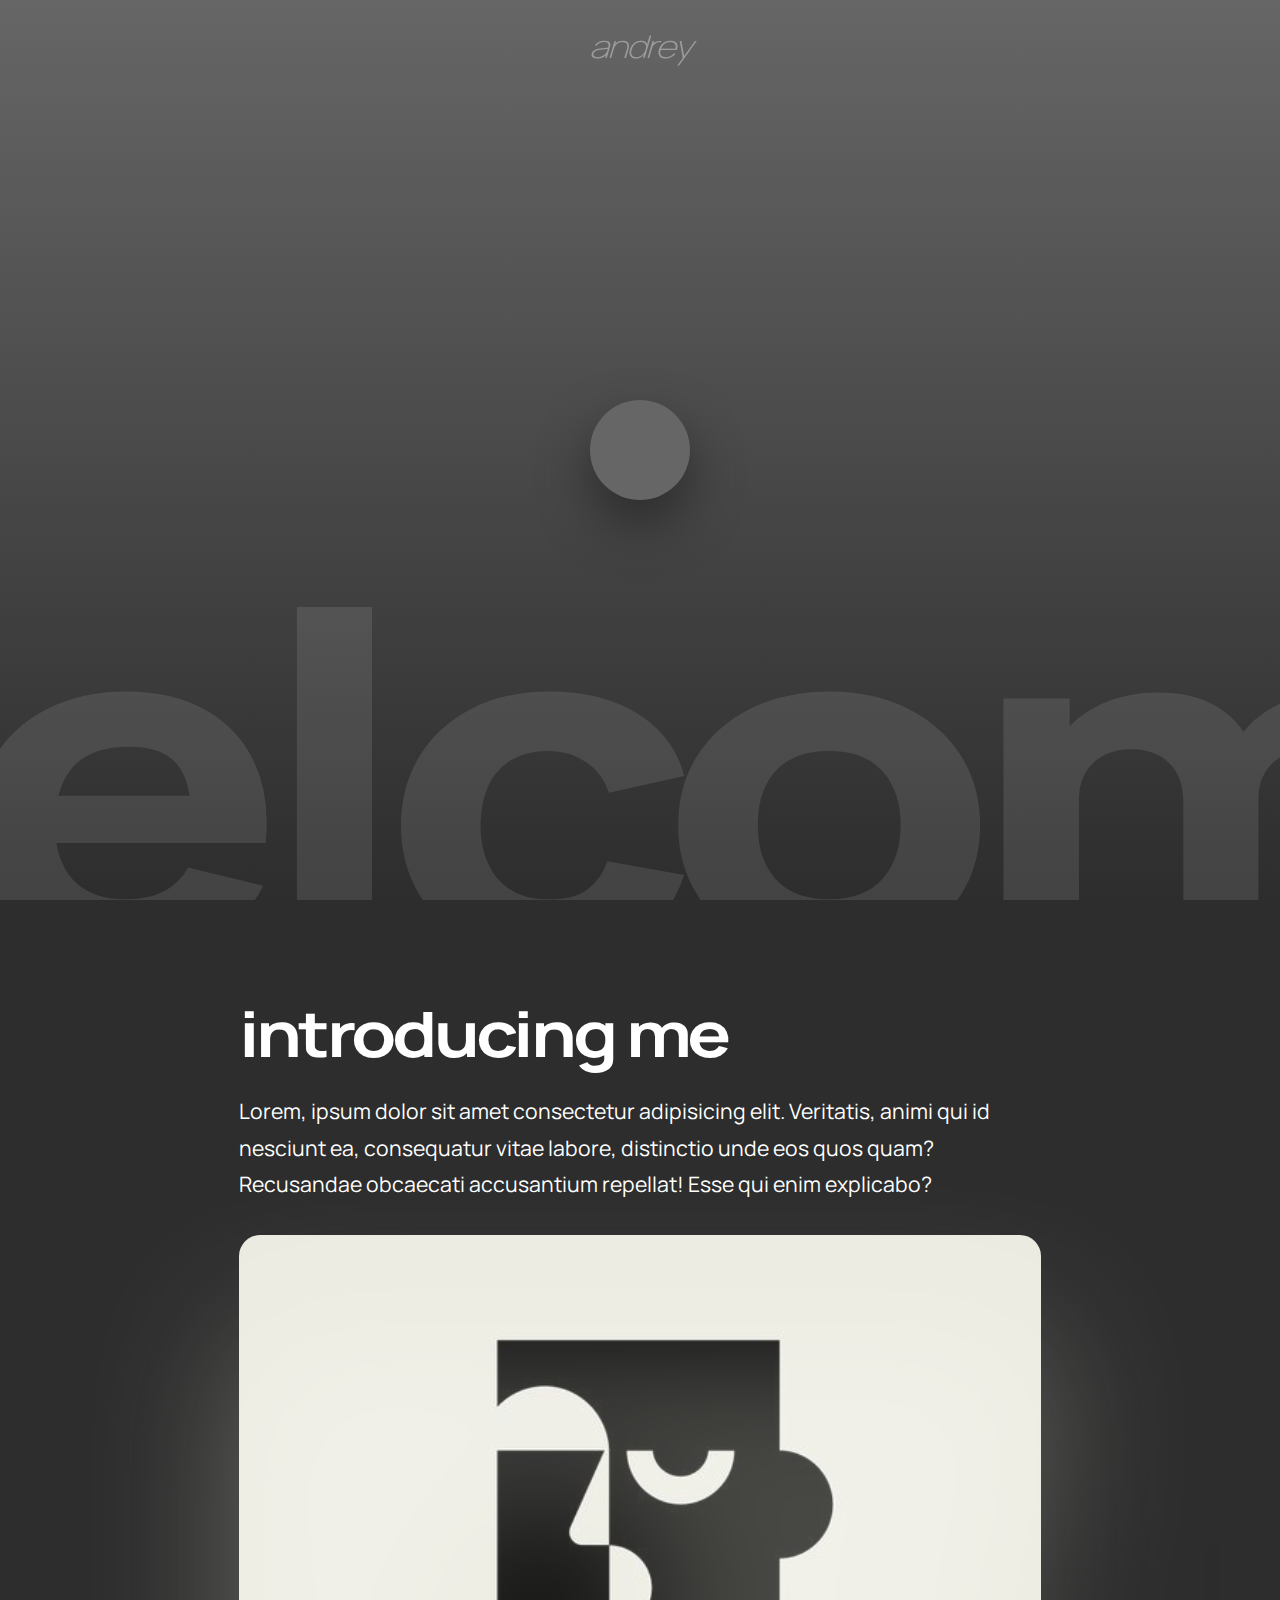
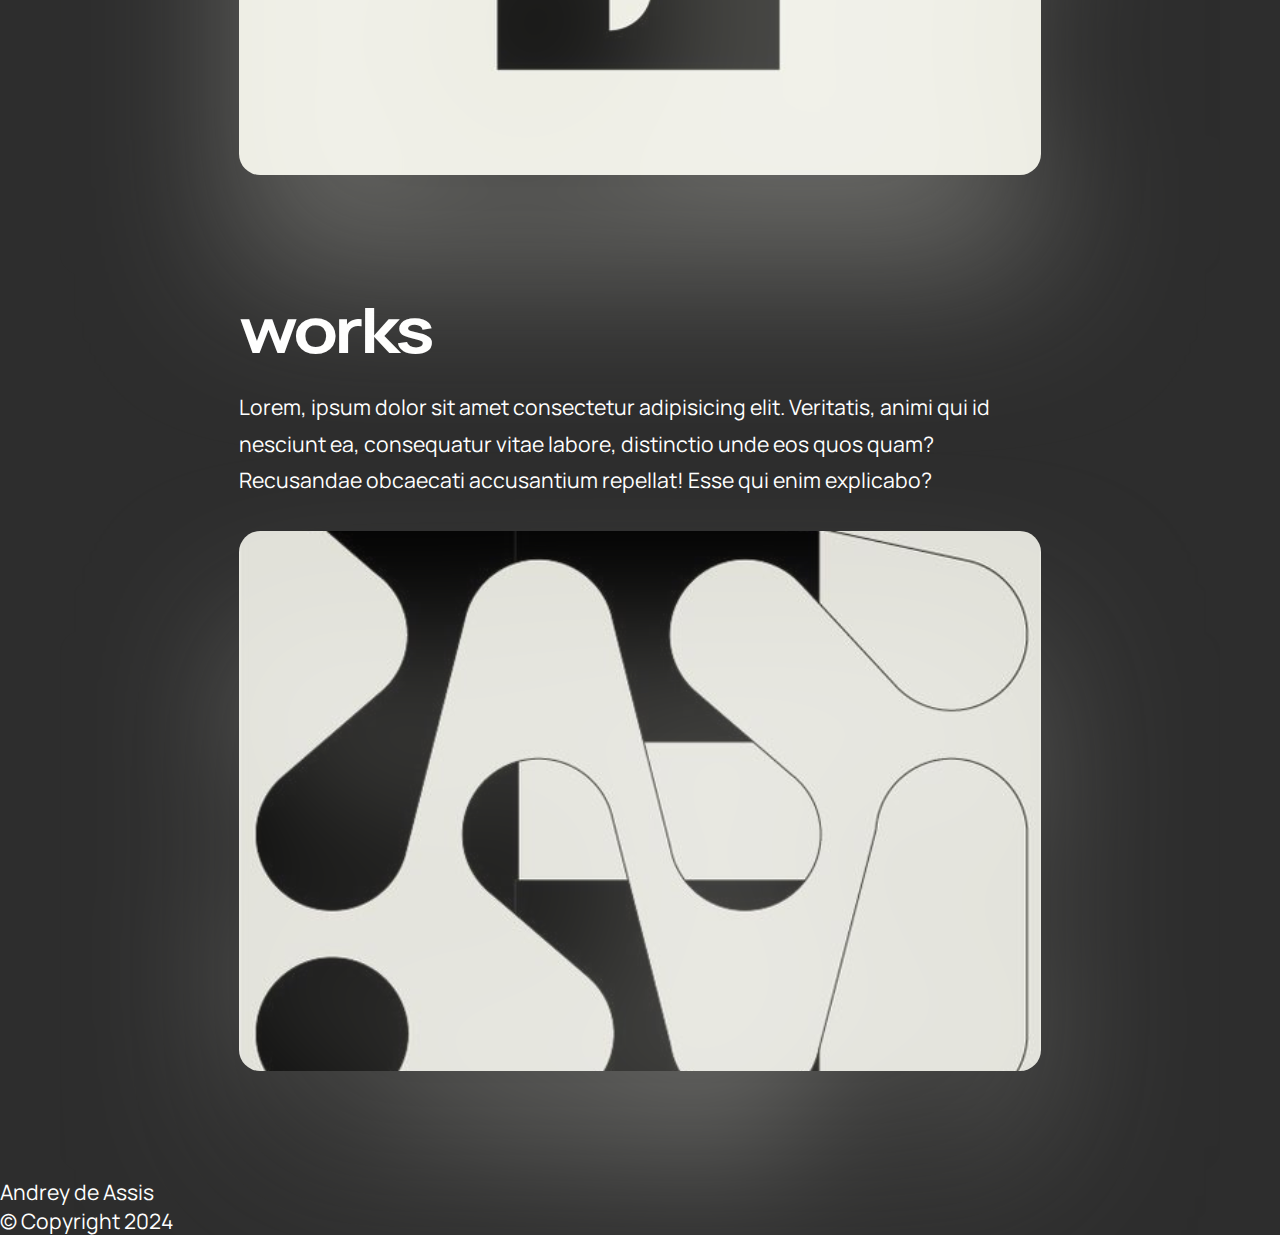
<file: test1/public/home/index.html>
<!DOCTYPE html>
<html lang="en">
<head>
    <meta charset="UTF-8">
    <meta name="viewport" content="width=device-width, initial-scale=1.0">
    <title>Document</title>
    <link rel="stylesheet" href="../../main.css">
    <link rel="stylesheet" href="https://site-assets.fontawesome.com/releases/v6.4.2/css/all.css"> 

    <link rel="stylesheet" href="nav.css">
    <link rel="stylesheet" href="footer.css">

    <link rel="stylesheet" href="home.css">
</head>
<body>
    <nav>
        <div class="nav">
            <a class="option" href="#">
                <i class="fa-solid fa-envelope"></i>
            </a>

            <a href="#">
                <h1>andrey</h1>
            </a>
            
            <a class="option" href="#">
                <i class="fa-solid fa-bars"></i>
            </a>
        </div>
        <div class="submenu">

        </div>
    </nav>

    <main>
        <div class="banner block">
            <h1>welcome</h1>
            <div class="ball"></div>
        </div>

        <div class="intro block">
            <div class="content">
                <h2>introducing me</h2>
    
                <p>Lorem, ipsum dolor sit amet consectetur adipisicing elit. Veritatis, animi qui id nesciunt ea, consequatur vitae labore, distinctio unde eos quos quam? Recusandae obcaecati accusantium repellat! Esse qui enim explicabo?</p>
            </div>
            <div class="card"></div>
        </div>

        <div class="works block">
            <div class="intro-text">
                <h2>works</h2>
    
                <p>Lorem, ipsum dolor sit amet consectetur adipisicing elit. Veritatis, animi qui id nesciunt ea, consequatur vitae labore, distinctio unde eos quos quam? Recusandae obcaecati accusantium repellat! Esse qui enim explicabo?</p>
            </div>
            <div class="card"></div>
        </div>

        <footer>
            <p class="name">Andrey de Assis</p>
            <p>&copy; Copyright 2024</p>
        </footer>
    </main>
</body>
</html>
</file>
<file: test1/main.css>
@import url("https://fonts.googleapis.com/css2?family=Manrope:wght@200..800&display=swap");
:root {
  --black: #000;
  --white: #fff;
  --gray3: #666;
  --dark-gray3: #2d2d2d;
}

h1 {
  font-size: 30rem;
  font-weight: 900;
  letter-spacing: -2rem;
  scale: 1 0.85;
}

h2 {
  font-size: 4rem;
  letter-spacing: -0.2rem;
  scale: 1 0.85;
}

* {
  padding: 0;
  margin: 0;
  box-sizing: border-box;
  font-family: "Manrope", sans-serif;
  font-size: 1.15rem;
}

body {
  background-color: var(--dark-gray3);
  color: var(--white);
}

.block {
  padding: 5em;
}
@media (min-width: 1280px) {
  .block {
    width: 66%;
    margin: auto;
  }
}
.block .content p {
  line-height: 2rem;
}/*# sourceMappingURL=main.css.map */
</file>
<file: test1/public/home/nav.css>
@import url("https://fonts.googleapis.com/css2?family=Manrope:wght@200..800&display=swap");
:root {
  --black: #000;
  --white: #fff;
  --gray3: #666;
  --dark-gray3: #2d2d2d;
}

h1 {
  font-size: 30rem;
  font-weight: 900;
  letter-spacing: -2rem;
  scale: 1 0.85;
}

h2 {
  font-size: 4rem;
  letter-spacing: -0.2rem;
  line-height: 3rem;
  scale: 1 0.85;
}

* {
  padding: 0;
  margin: 0;
  box-sizing: border-box;
  font-family: "Manrope", sans-serif;
  font-size: 1.15rem;
}

body {
  background-color: var(--dark-gray3);
  color: var(--white);
}

.block {
  display: flex;
  flex-direction: column;
  justify-content: center;
  align-items: start;
  gap: 1.5em;
  padding: 3em 1em;
}
@media (min-width: 1280px) {
  .block {
    width: 66%;
    margin: auto;
  }
}
.block .content, .block .intro-text {
  display: flex;
  flex-direction: column;
  justify-content: center;
  align-items: start;
  gap: 1.5em;
}
.block p {
  line-height: 2rem;
}

nav {
  position: fixed;
  z-index: 1000;
  width: 100%;
  mix-blend-mode: difference;
}
nav .nav {
  display: flex;
  flex-direction: row;
  justify-content: space-between;
  align-items: center;
  gap: unset;
  padding: 1em;
}
nav .nav a {
  color: var(--white);
  text-decoration: none;
}
nav .nav a.option {
  display: flex;
  justify-content: center;
  align-items: center;
  min-width: 50px;
  max-width: 50px;
  min-height: 50px;
  max-height: 50px;
}
nav .nav a.option i {
  font-size: 1.75rem;
}
nav .nav h1 {
  font-style: italic;
  font-size: 2rem;
  font-weight: 100;
  letter-spacing: -0.1rem;
}/*# sourceMappingURL=nav.css.map */
</file>
<file: test1/public/home/footer.css>
/*# sourceMappingURL=footer.css.map */
</file>
<file: test1/public/home/home.css>
@import url("https://fonts.googleapis.com/css2?family=Manrope:wght@200..800&display=swap");
:root {
  --black: #000;
  --white: #fff;
  --gray3: #666;
  --dark-gray3: #2d2d2d;
}

h1 {
  font-size: 30rem;
  font-weight: 900;
  letter-spacing: -2rem;
  scale: 1 0.85;
}

h2 {
  font-size: 4rem;
  letter-spacing: -0.2rem;
  line-height: 3rem;
  scale: 1 0.85;
}

* {
  padding: 0;
  margin: 0;
  box-sizing: border-box;
  font-family: "Manrope", sans-serif;
  font-size: 1.15rem;
}

body {
  background-color: var(--dark-gray3);
  color: var(--white);
}

.block {
  display: flex;
  flex-direction: column;
  justify-content: center;
  align-items: start;
  gap: 1.5em;
  padding: 3em 1em;
}
@media (min-width: 1280px) {
  .block {
    width: 66%;
    margin: auto;
  }
}
.block .content, .block .intro-text {
  display: flex;
  flex-direction: column;
  justify-content: center;
  align-items: start;
  gap: 1.5em;
}
.block p {
  line-height: 2rem;
}

@keyframes bounce {
  0%, 100% {
    top: 50%;
    animation-timing-function: cubic-bezier(0.92, 0, 0.88, 0.48);
    box-shadow: 0 25px 250px 25px var(--dark-gray3);
  }
  45%, 55% {
    scale: 1 1.1;
  }
  48%, 52% {
    scale: 1 0.7;
    top: 100%;
    animation-timing-function: cubic-bezier(0, 0, 0, 1);
    box-shadow: 0 250px 500px 50px var(--dark-gray3);
  }
}
.banner {
  position: relative;
  display: flex;
  flex-direction: column;
  justify-content: center;
  align-items: center;
  gap: unset;
  width: 100%;
  min-height: 100vh;
  overflow: hidden;
  background: linear-gradient(0deg, var(--dark-gray3) 0, var(--gray3) 100%);
}
.banner h1 {
  position: absolute;
  top: 50%;
  left: 50%;
  transform: translate(-50%, -50%);
  top: calc(100% - 10rem);
  opacity: 0.1;
}

.ball {
  position: absolute;
  top: 50%;
  left: 50%;
  transform: translate(-50%, -50%);
  display: block;
  min-width: 100px;
  max-width: 100px;
  min-height: 100px;
  max-height: 100px;
  border-radius: 100%;
  background-color: var(--gray3);
  box-shadow: 0 25px 50px 0 var(--dark-gray3);
  animation: bounce 2s ease infinite;
}

.block:nth-child(2) {
  padding-top: 5em;
}
.block:last-of-type {
  padding-bottom: 5em;
}
.block .card {
  position: relative;
  z-index: 2;
  width: 100%;
  height: 540px;
  display: block;
  background-size: cover;
  background-position: center;
  border-radius: 1em;
}
.block .card::after {
  content: "";
  position: relative;
  z-index: 3 !important;
  display: block;
  width: 100%;
  height: 540px;
  transform: translateY(100px);
  border-radius: 1em;
  mix-blend-mode: screen;
  opacity: 0.3;
  transition: 0.2s;
  filter: blur(75px);
}
.block:nth-child(2) .card, .block:nth-child(2) .card::after {
  background-image: url("../../assets/img/placeholder2.jpg");
}
.block:nth-child(3) .card, .block:nth-child(3) .card::after {
  background-image: url("../../assets/img/placeholder.jpg");
}/*# sourceMappingURL=home.css.map */
</file>
